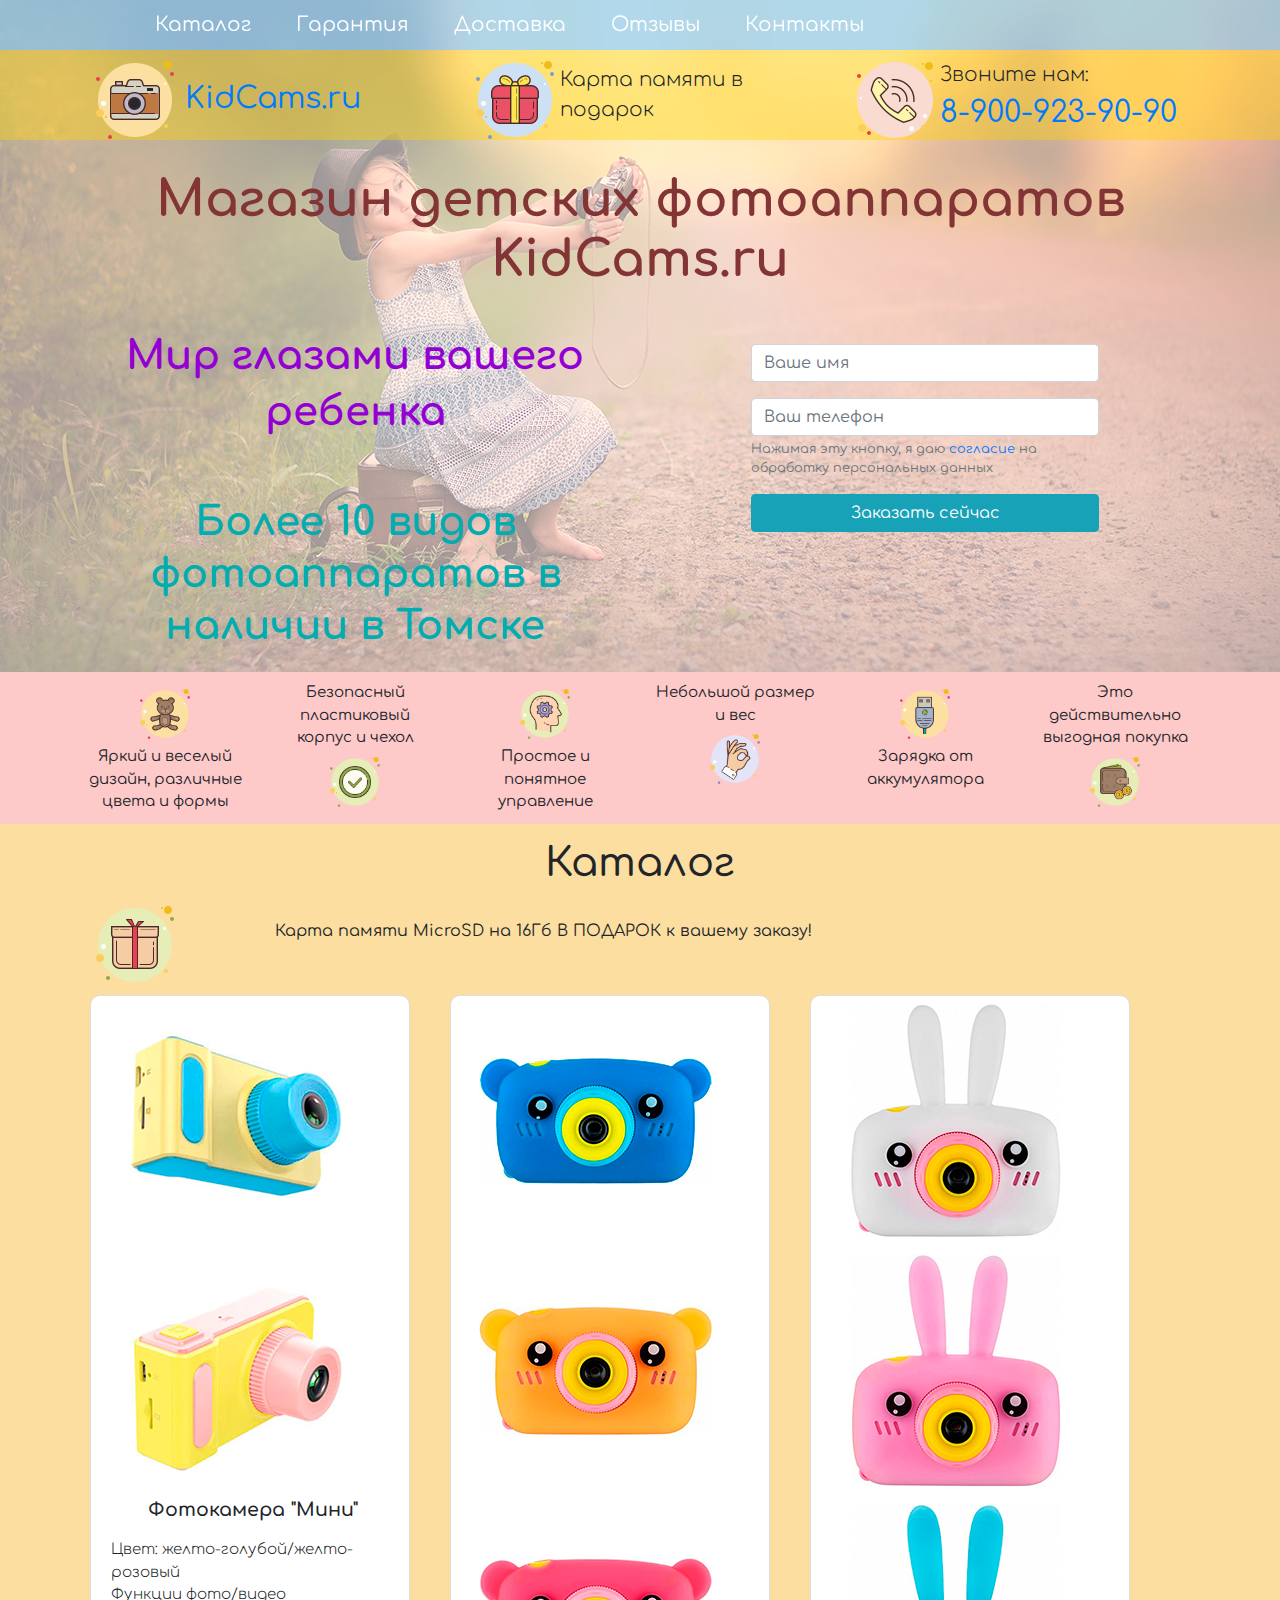
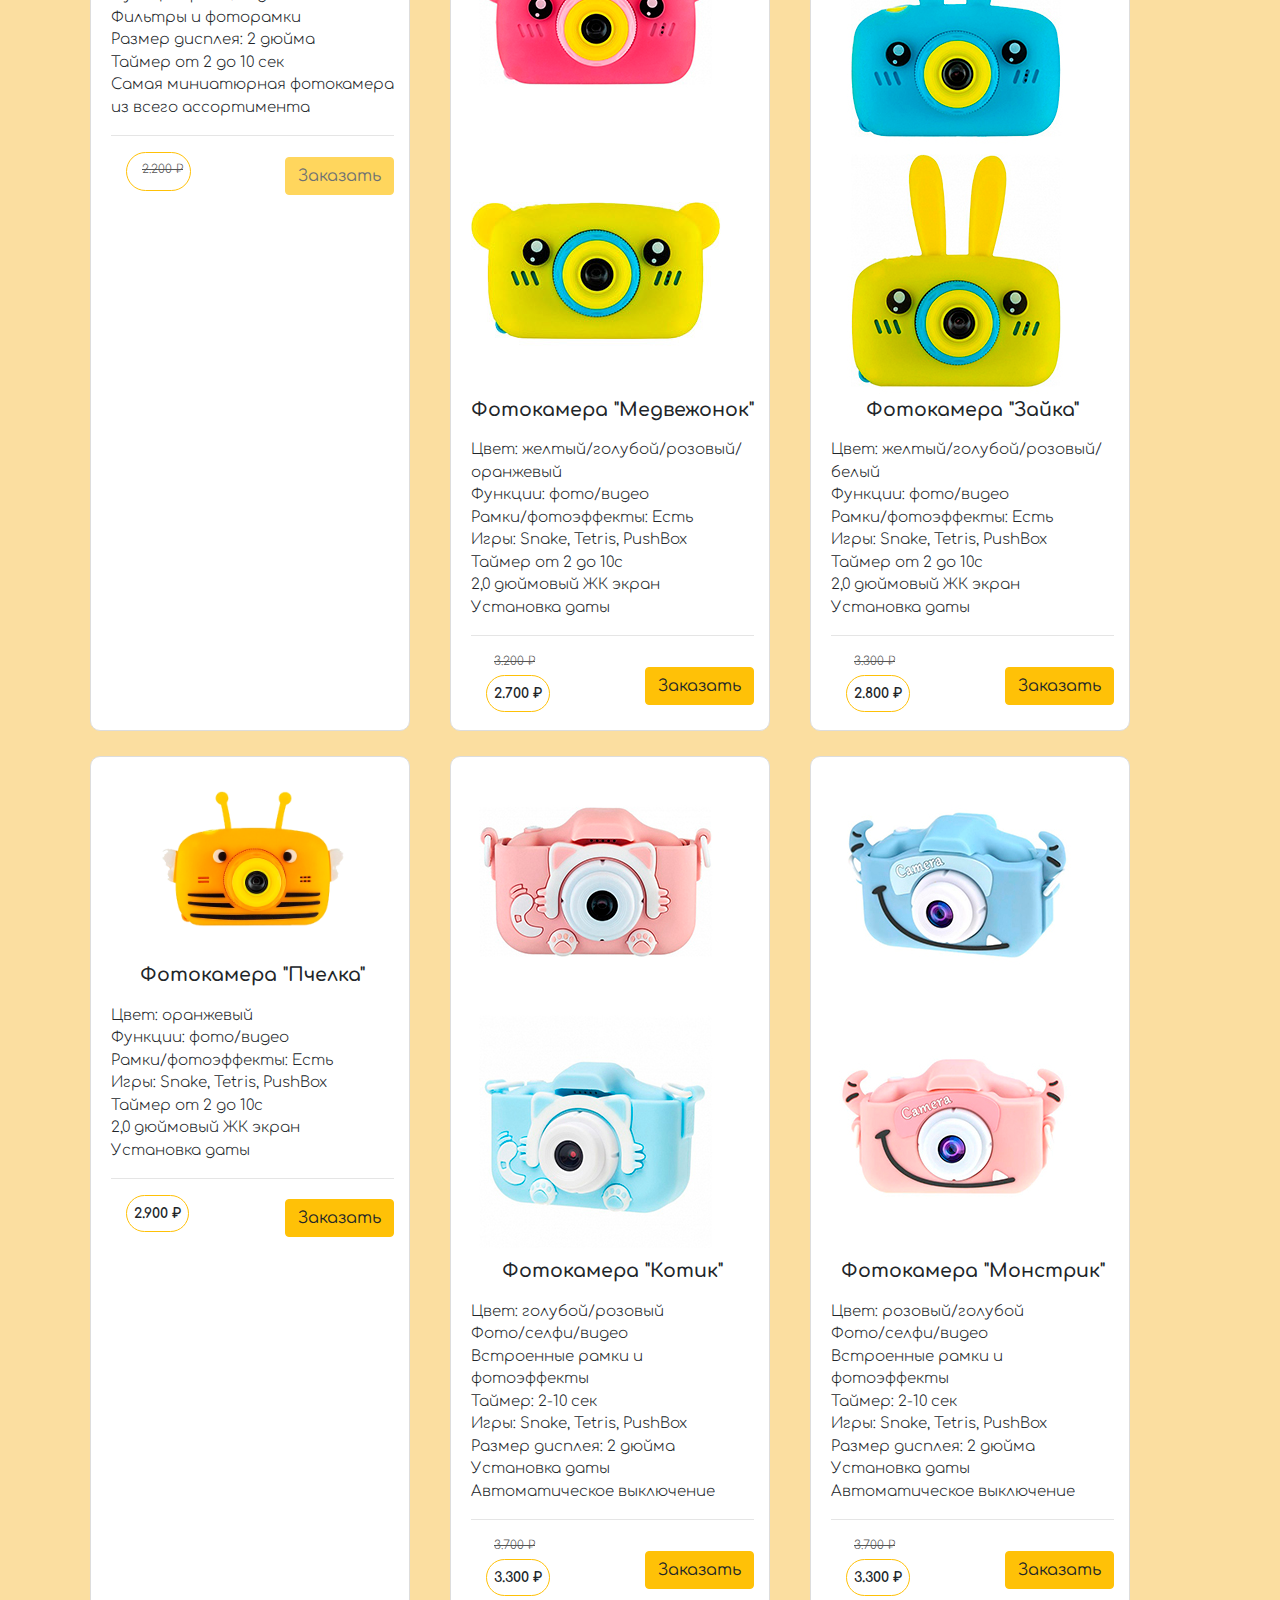
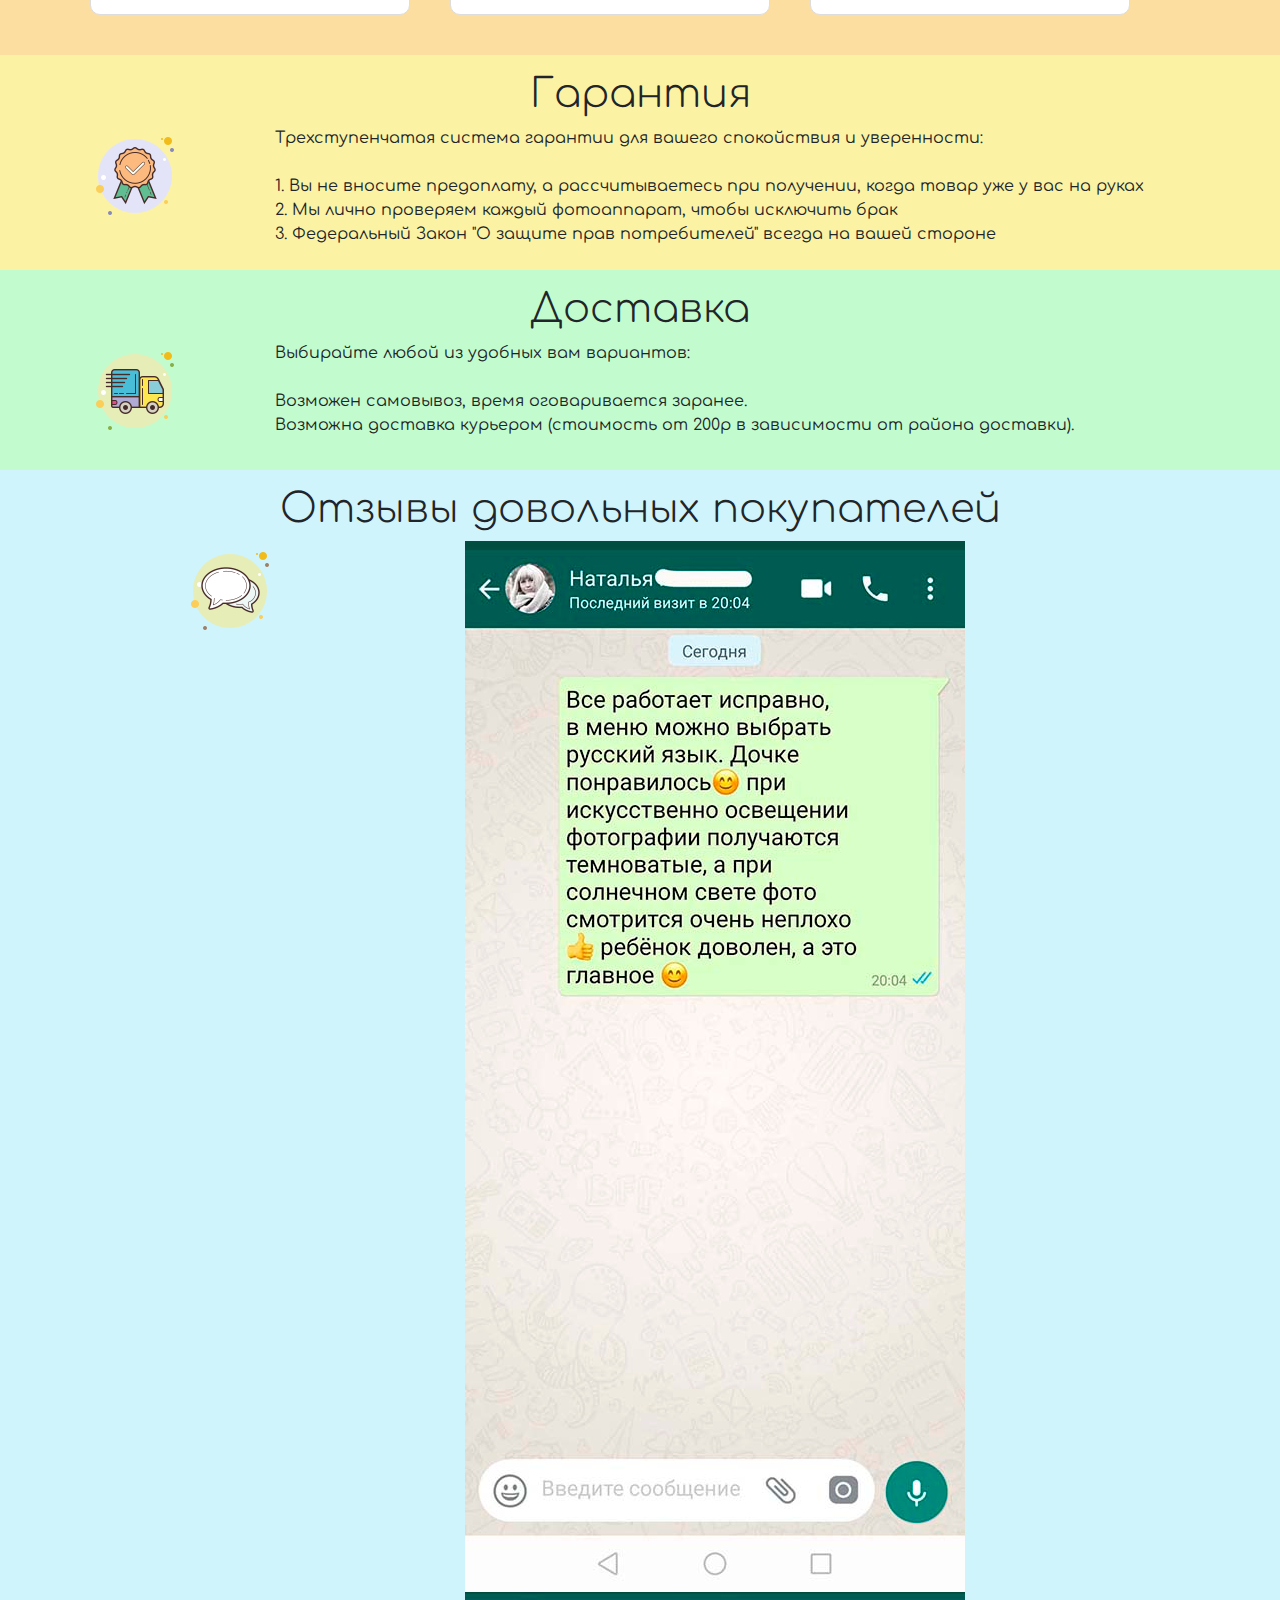
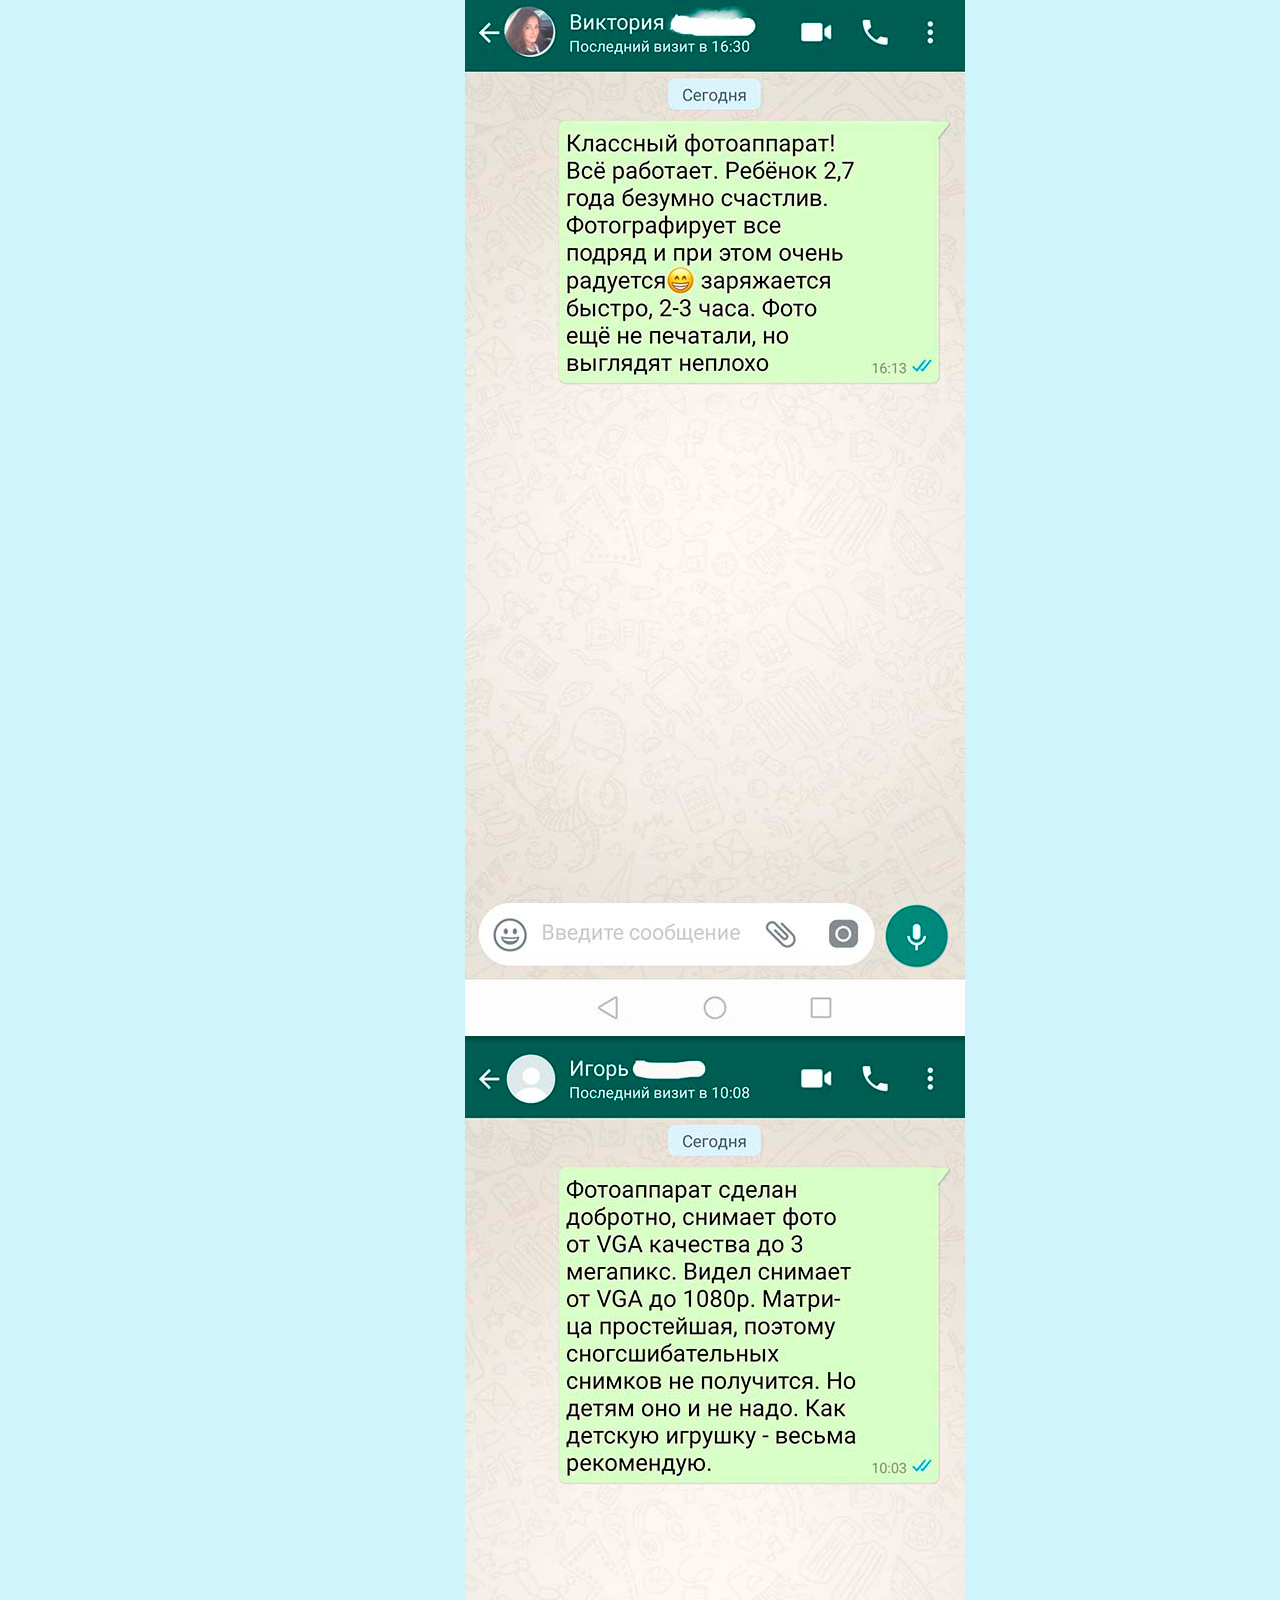
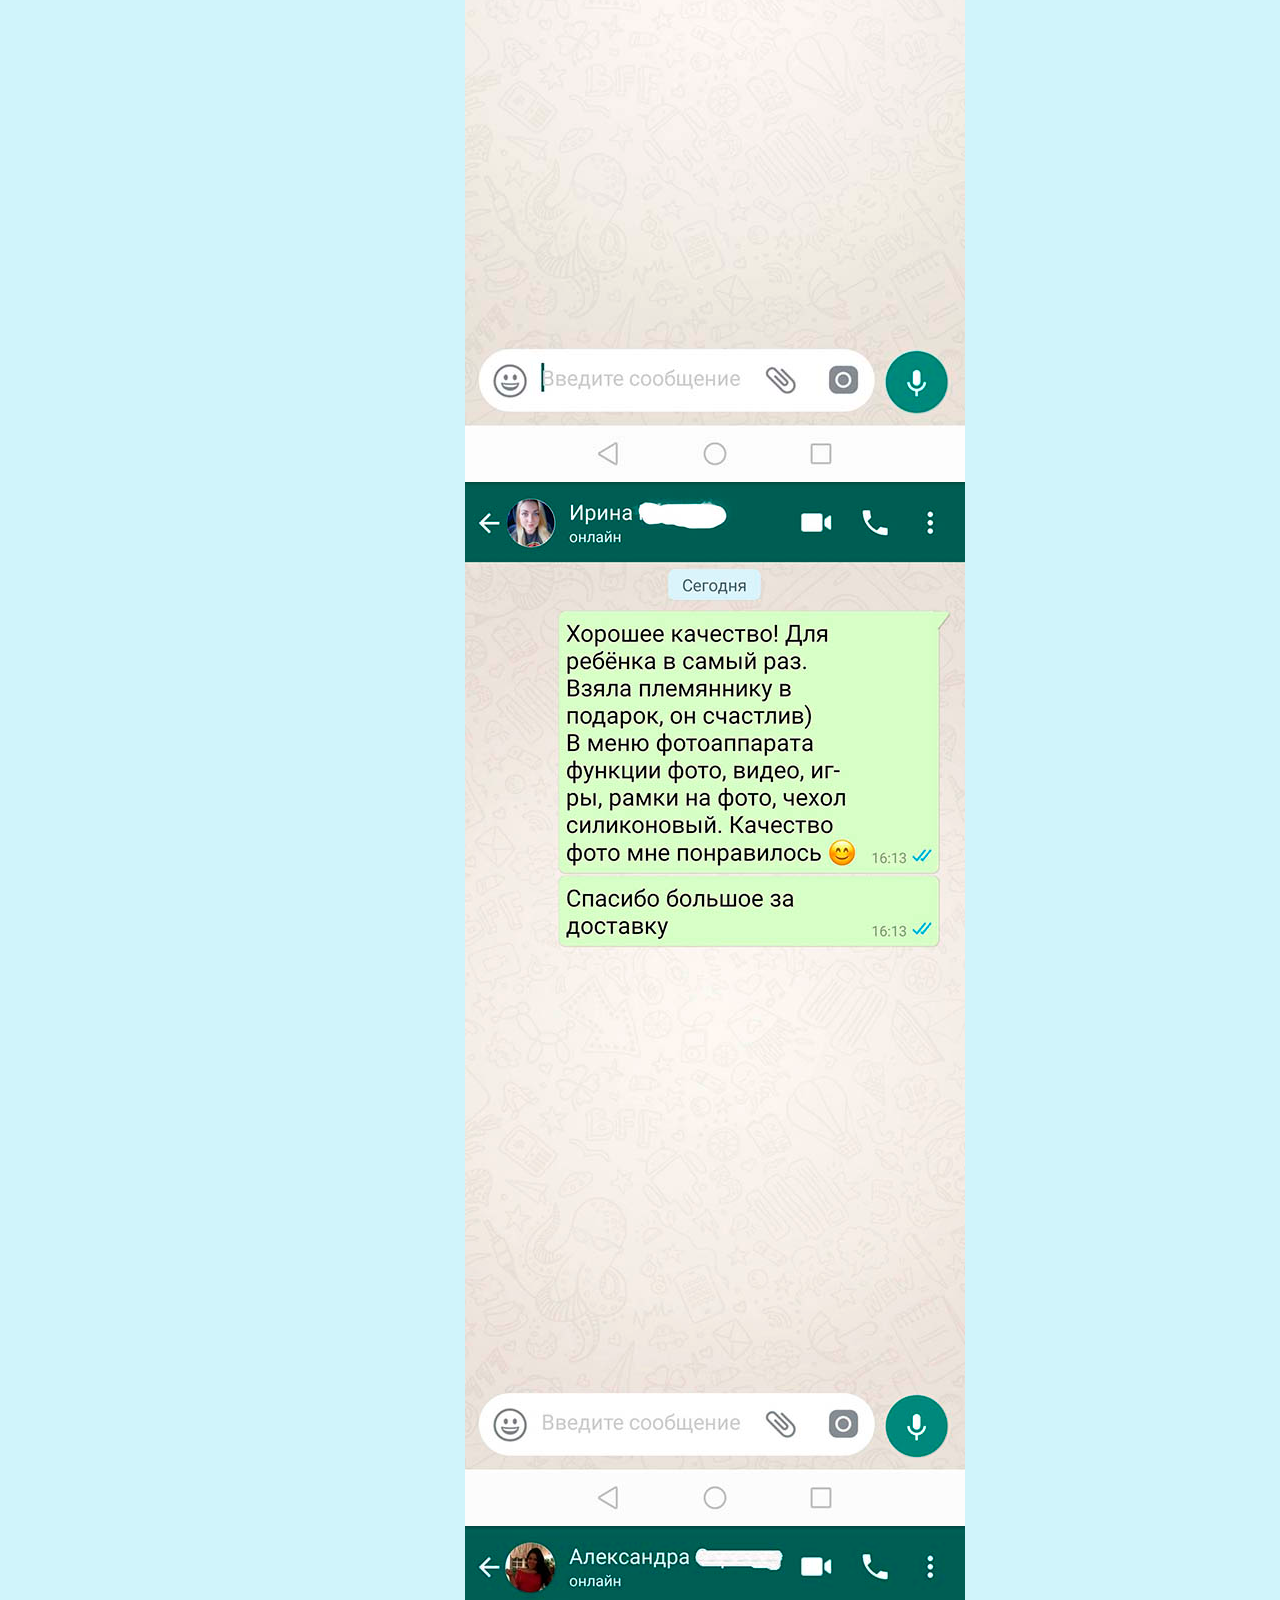
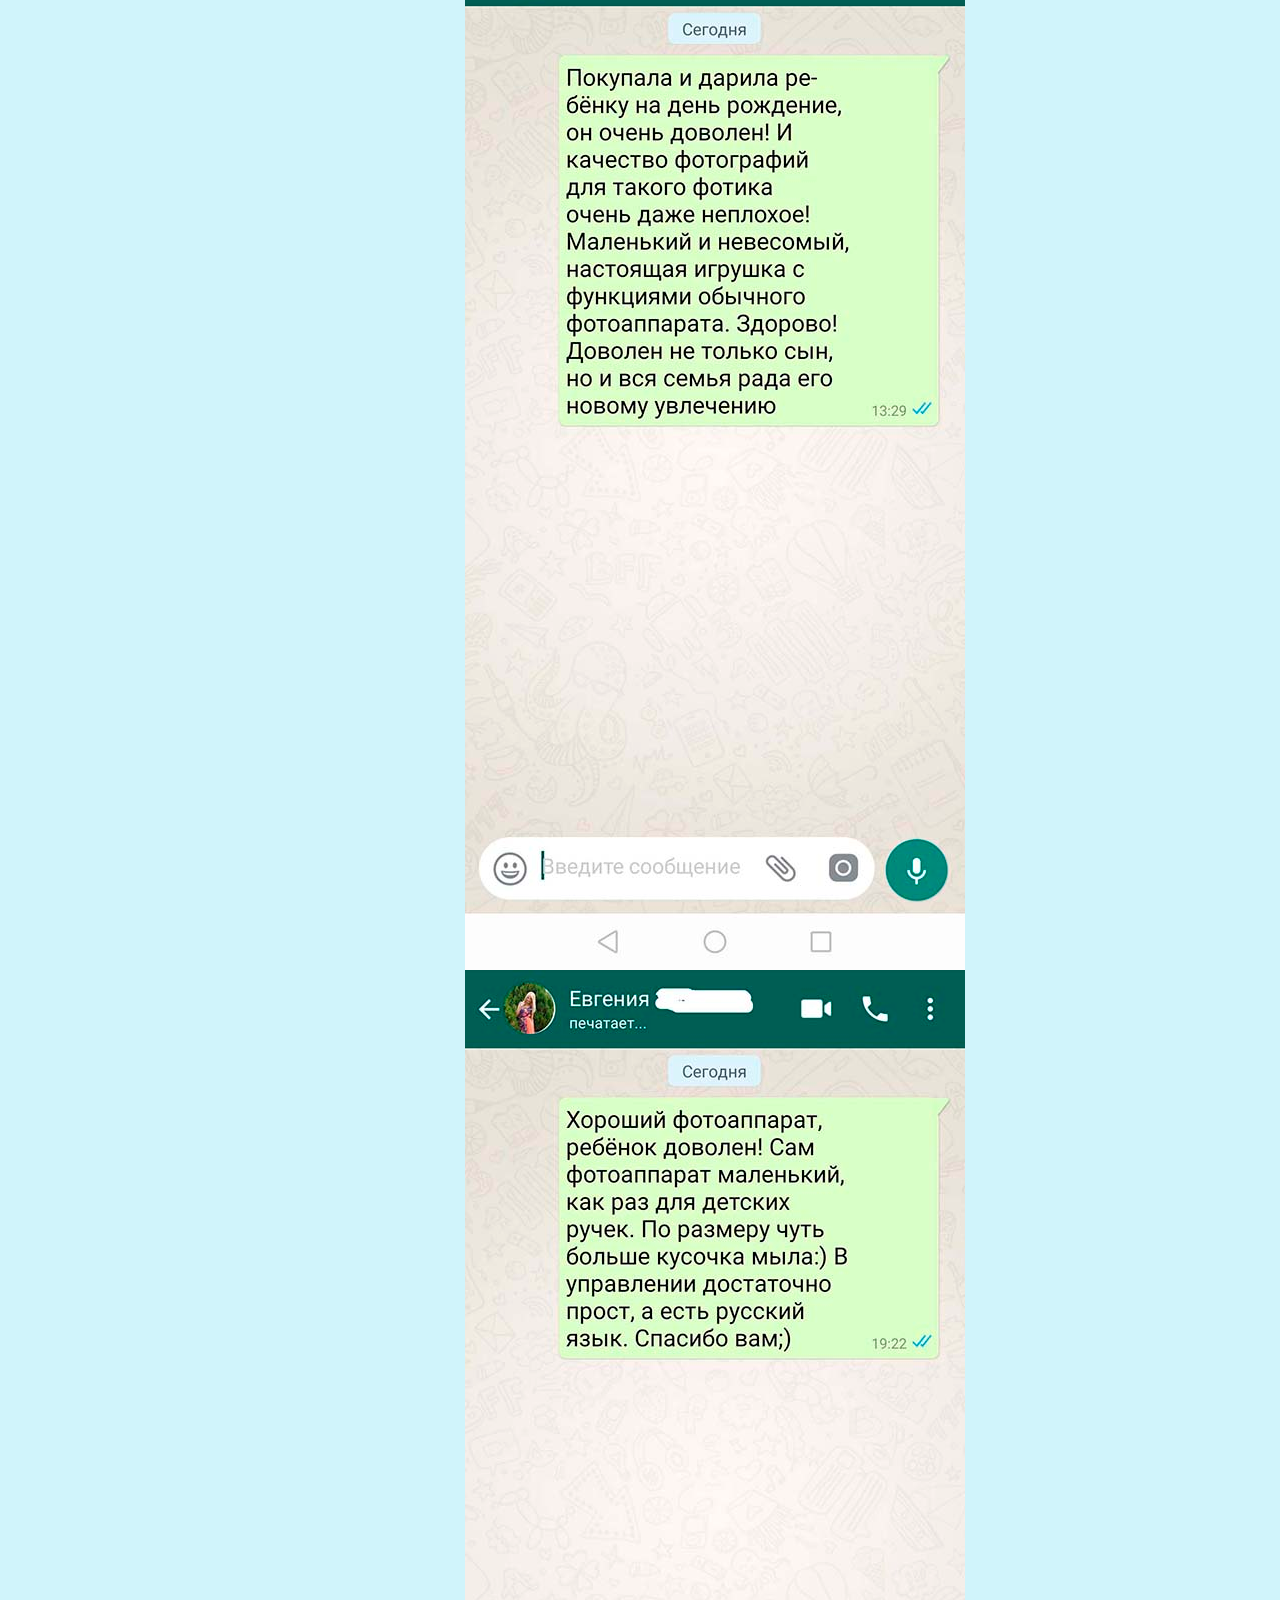
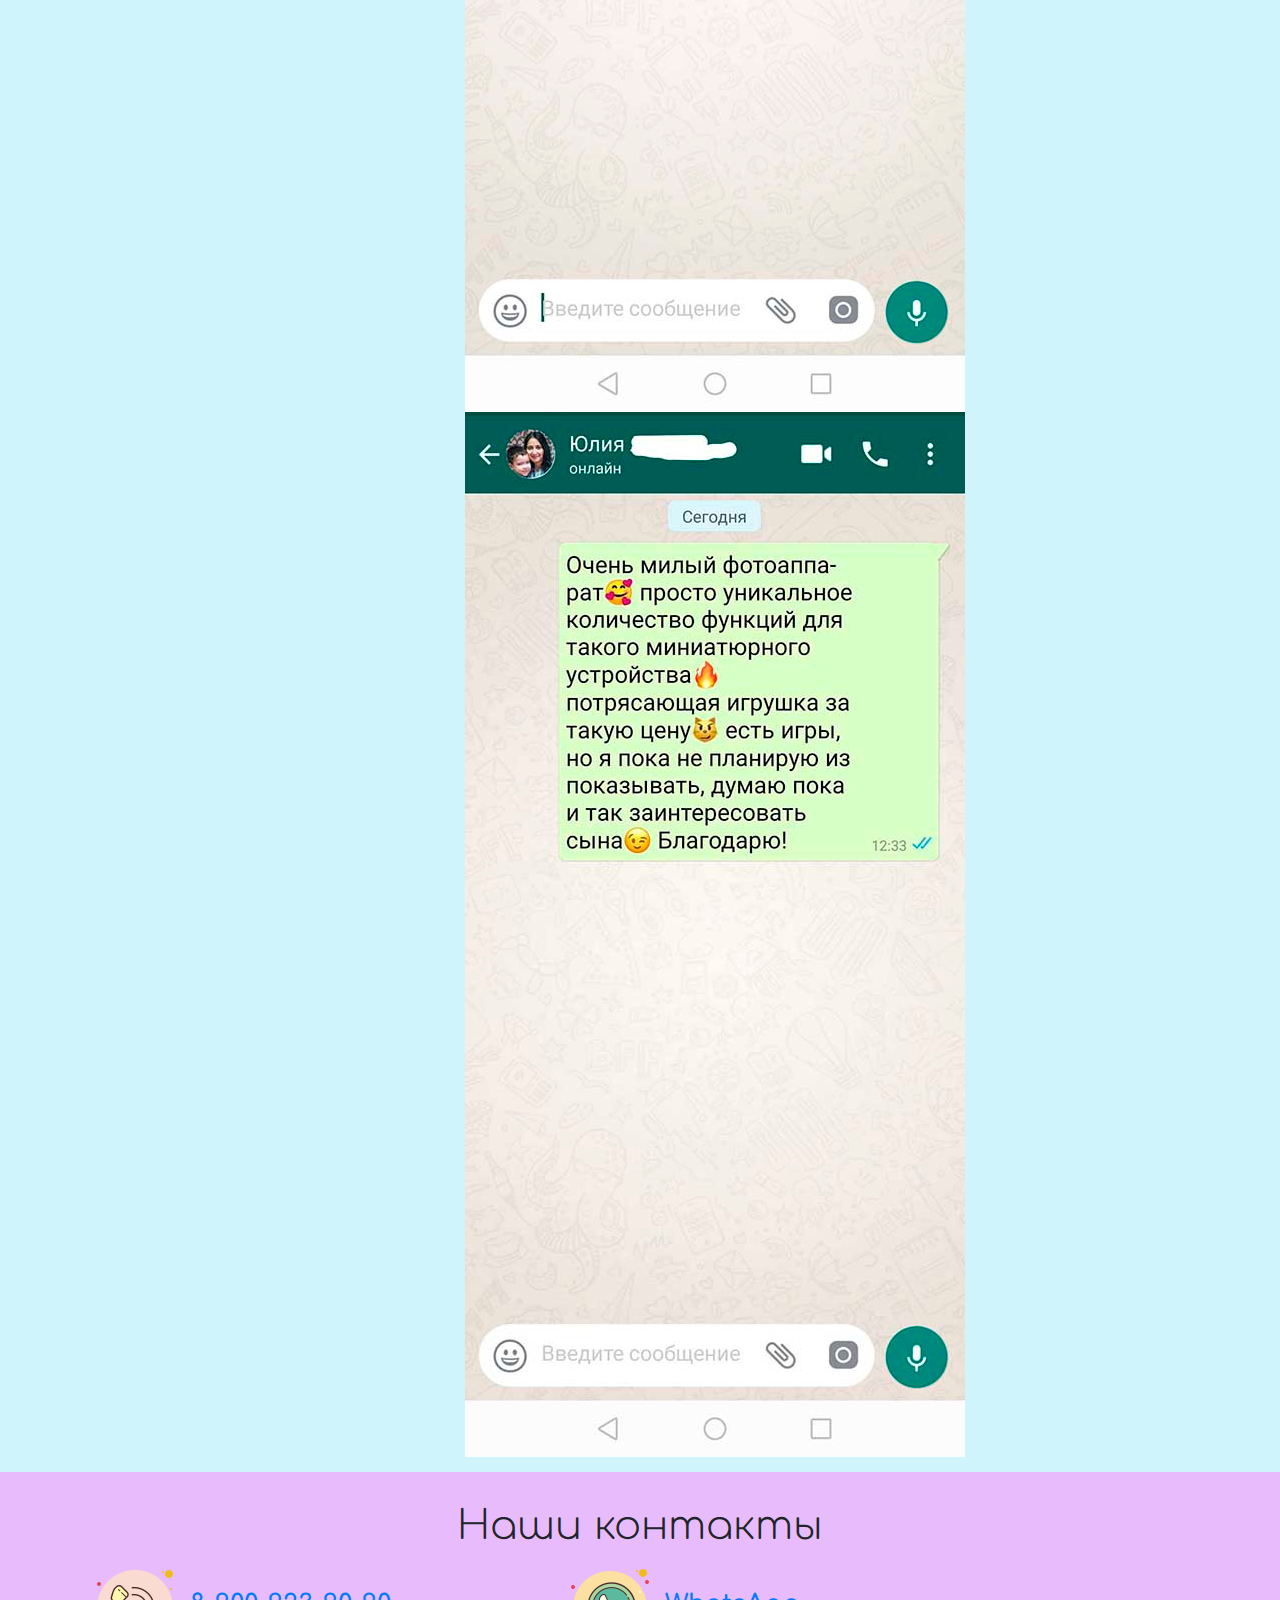
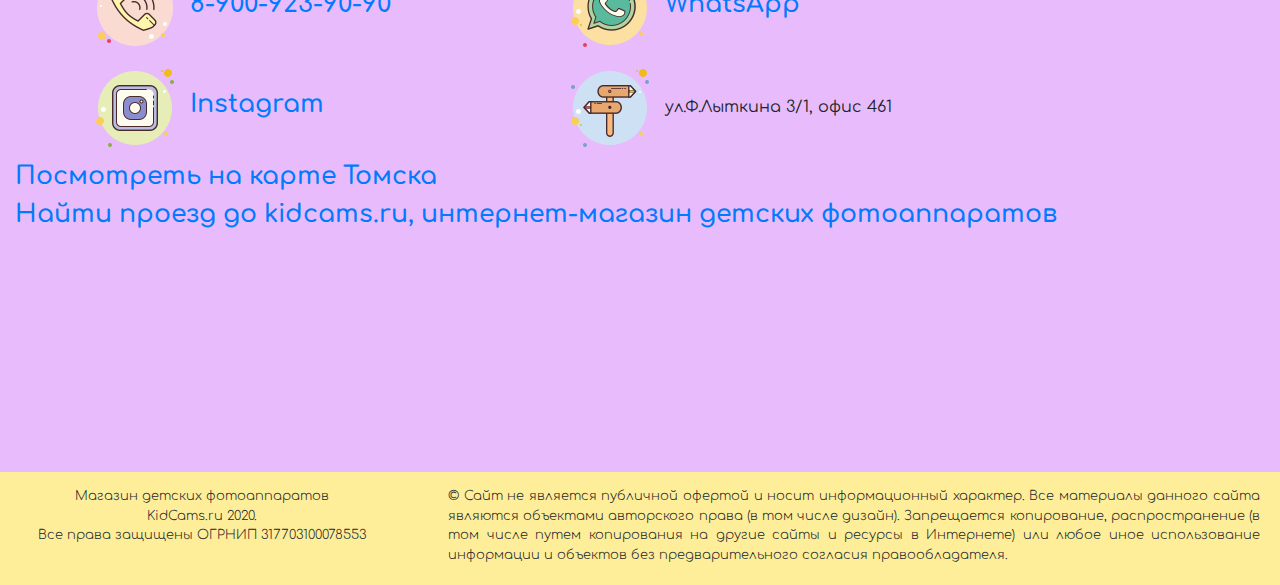
<file: index.html>
<!DOCTYPE html>
<html lang="ru">
<head>
    <meta charset="UTF-8">
    <meta name="viewport" content="width=device-width, initial-scale=1.0">
    <meta http-equiv="X-UA-Compatible" content="ie=edge">

    <link rel="stylesheet" href="css/bootstrap-reboot.min.css">
    <link rel="stylesheet" href="css/bootstrap-grid.min.css">
    <link rel="stylesheet" href="css/style.min.css">
    <link rel="stylesheet" href="css/slick.css">

    <link rel="stylesheet" href="https://stackpath.bootstrapcdn.com/bootstrap/4.4.1/css/bootstrap.min.css" integrity="sha384-Vkoo8x4CGsO3+Hhxv8T/Q5PaXtkKtu6ug5TOeNV6gBiFeWPGFN9MuhOf23Q9Ifjh" crossorigin="anonymous">
    <link href="https://fonts.googleapis.com/css?family=Comfortaa:300,400,600,700&display=swap&subset=cyrillic,cyrillic-ext" rel="stylesheet">


    <link rel="shortcut icon" href="img/icons/favicon.ico" type="image/x-icon">
    <meta name="description" content="Магазин детских цифровых фотоаппаратов">
    <meta name="keywords" content="детский фотоаппарат томск, детские фотоаппараты томск, детская фотокамера томск, детские фотокамеры томск, фотоаппарат для детей томск, игрушка фотоаппарат томск, игрушечный фотоаппарат томск, детский подарок томск">
    <title>Детские фотоаппараты KidCams.ru</title>
</head>
<body>
  <div class="header" id="header">
    <div class="container">
      <div class="row">
        <div class="col-4 col-xl-4">
          <a class="header_logo" href="#"><img class="header_logo" src="img/icons/cam.png" alt="logo">KidCams.ru </a>
        </div>

        <div class="col-1 col-xl-1">
          <img class="header_img" src="img/icons/gift.png" alt="gift">
        </div>

        <div class="col-2 col-xl-3 header_offer">
          Карта памяти в подарок    
        </div>

        <div class="col-1 col-xl-1">
          <img src="img/icons/tel.png" alt="phone">
        </div>

        <div class="col-4 col-xl-3">
          <div class="header_call">Звоните нам:</div>  
          <a href="tel:+79009239090" class="header_phone">8-900-923-90-90</a>
        </div>

      </div>
    </div>
  </div>

  <nav>
    <div class="container">
      <div class="row">
        <ul class="menu">
          <li class="menu_item"><a href="#catalog" class="menu_link">Каталог</a></li>
          <li class="menu_item"><a href="#warranty" class="menu_link">Гарантия</a></li>
          <li class="menu_item"><a href="#delivery" class="menu_link">Доставка</a></li>
          <li class="menu_item"><a href="#recomend" class="menu_link">Отзывы</a></li>
          <li class="menu_item"><a href="#contacts" class="menu_link">Контакты</a></li>
        </ul>
      </div>
    </div>

    <div class="hamburger">
      <span></span>
      <span></span>
      <span></span>
    </div>  
  </nav>        

  <section class="promo" id="up">
    <div class="container">
      <h1 class="promo_header">Магазин детских фотоаппаратов KidCams.ru</h1>
        <div class="row">

          <div class="col-xs-12 col-md-6">
            <div class="promo_1">
              Мир глазами вашего ребенка <br><br>
            </div>
            <div class="promo_2">
              Более 10 видов фотоаппаратов в наличии  в Томске
            </div>
          </div>       
            <form id="promo-form" class="col-12 col-md-4 offset-md-1 w-25 p-3" action="#">
              <div class="form-group">
                <input name="name" placeholder="Ваше имя" type="text" class="form-control">
              </div>
              <div class="form-group">
                <input name="phone" placeholder="Ваш телефон" type="tel" class="form-control">
                <small class="form-text text-muted">Нажимая эту кнопку, я даю <a href="soglasie.html" target="_blank">согласие</a> на обработку персональных данных</small>
              </div>
              <button class="btn btn-block btn-info button_submit" id="btn_promo">Заказать сейчас</button> 
            </form>
        </div>
    </div>  
</section>

<div class="plus">
  <div class="container">
    <div class="row">
      <div class="col-6 col-md-2">
        <img src="img/icons/bear.png" alt="bear"> 
        <br>
        Яркий и веселый дизайн, различные цвета и формы
      </div>

      <div class="col-6 col-md-2">
        Безопасный пластиковый корпус и чехол
        <br>
        <img src="img/icons/chekin.png" alt="chekin">
      </div>

      <div class="col-6 col-md-2">
        <img src="img/icons/brain.png" alt="brain"> 
        <br>
        Простое и понятное управление
      </div>

      <div class="col-6 col-md-2">
        Небольшой размер и вес
        <br>
        <img src="img/icons/ok.png" alt="ok">
      </div>

      <div class="col-6 col-md-2">
        <img src="img/icons/usb.png" alt="usb"> 
        <br>
        Зарядка от аккумулятора
      </div>

      <div class="col-6 col-md-2">
        Это действительно выгодная покупка <br>
        <img src="img/icons/money.png" alt="money">
      </div>

    </div>
  </div>
</div>

<section class="catalog" id="catalog">
  <div class="container">
    <h1 class="catalog_header">Каталог</h1>
    <div class="row">
      <div class="col-1"><img src="img/icons/gift_2.png" alt="gift" class="catalog__img"></div>
      <div class="col-10 offset-1"> 
        <br> Карта памяти MicroSD на 16Гб В ПОДАРОК к вашему заказу!
      </div>
            
      <div class="catalog__card">
        <div class="carousel_inner">
          <div><img src="img/catalog/mini_blue.jpg" alt="mini_blue"></div>
          <div><img src="img/catalog/mini_pink.jpg" alt="mini_pink"></div>
        </div>  
        <div class="catalog__card__subtitle">Фотокамера "Мини"</div>
        <ul class="catalog__card__descr">
          <li>Цвет: желто-голубой/желто-розовый</li>
          <li>Функции фото/видео</li>
          <li>Фильтры и фоторамки</li>
          <li>Размер дисплея: 2 дюйма</li>
          <li>Таймер от 2 до 10 сек</li>
          <li>Самая миниатюрная фотокамера из всего ассортимента</li>
        </ul>
        <hr>
        <div class="catalog__card__footer">
          <div class="catalog__card__prices">
            <div class="catalog__card__new">
              <div class="catalog__card__old">2.200 ₽</div>
            </div>
          </div>
          <button type="button" class="btn btn-warning btn_order" data-modal="order" disabled>Заказать</button>
        </div>
      </div>

      <div class="catalog__card">
        <div class="carousel_inner">
          <div><img src="img/catalog/bear_blue_mini.jpg" alt="bear_blue"></div>
          <div><img src="img/catalog/bear_orange_mini.jpg" alt="bear_orange"></div>
          <div><img src="img/catalog/bear_pink_mini.jpg" alt="bear_pink"></div>
          <div><img src="img/catalog/bear_yellow_mini.jpg" alt="bear_yellow"></div>
        </div>  
        <div class="catalog__card__subtitle">Фотокамера "Медвежонок"</div>
        <ul class="catalog__card__descr">
          <li>Цвет: желтый/голубой/розовый/оранжевый</li>
          <li>Функции: фото/видео</li>
          <li>Рамки/фотоэффекты: Есть</li>
          <li>Игры: Snake, Tetris, PushBox</li>
          <li>Таймер от 2 до 10с</li>
          <li>2,0 дюймовый ЖК экран</li>
          <li>Установка даты</li>
        </ul>
        <hr>
        <div class="catalog__card__footer">
          <div class="catalog__card__prices">
            <div class="catalog__card__old">3.200 ₽</div>
            <div class="catalog__card__new">2.700 ₽</div>
          </div>
          <button type="button" class="btn btn-warning btn_order" data-modal="order">Заказать</button>
        </div>
      </div>

      <div class="catalog__card">
        <div class="carousel_inner">
          <div><img src="img/catalog/rabbit_white_mini.jpg" alt="rabbit_white"></div>
          <div><img src="img/catalog/rabbit_pink_mini.jpg" alt="rabbit_pink"></div>
          <div><img src="img/catalog/rabbit_blue_mini.jpg" alt="rabbit_blue"></div>
          <div><img src="img/catalog/rabbit_yellow_mini.jpg" alt="rabbit_yellow"></div>
        </div>  
        <div class="catalog__card__subtitle">Фотокамера "Зайка"</div>
        <ul class="catalog__card__descr">
          <li>Цвет: желтый/голубой/розовый/белый</li>
          <li>Функции: фото/видео</li>
          <li>Рамки/фотоэффекты: Есть</li>
          <li>Игры: Snake, Tetris, PushBox</li>
          <li>Таймер от 2 до 10с</li>
          <li>2,0 дюймовый ЖК экран</li>
          <li>Установка даты</li>
        </ul>
        <hr>
        <div class="catalog__card__footer">
          <div class="catalog__card__prices">
            <div class="catalog__card__old">3.300 ₽</div>
            <div class="catalog__card__new">2.800 ₽</div>
          </div>
          <button type="button" class="btn btn-warning btn_order" data-modal="order">Заказать</button>
        </div>
      </div>

      <div class="catalog__card">
        <img src="img/catalog/31.png" alt="bee" class="catalog__card__img"> 
        <div class="catalog__card__subtitle">Фотокамера "Пчелка"</div>
        <ul class="catalog__card__descr">
          <li>Цвет: оранжевый</li>
          <li>Функции: фото/видео</li>
          <li>Рамки/фотоэффекты: Есть</li>
          <li>Игры: Snake, Tetris, PushBox</li>
          <li>Таймер от 2 до 10с</li>
          <li>2,0 дюймовый ЖК экран</li>
          <li>Установка даты</li>
        </ul>
        <hr>
        <div class="catalog__card__footer">
          <div class="catalog__card__prices">
            <div class="catalog__card__new">2.900 ₽</div>
          </div>
          <button type="button" class="btn btn-warning btn_order" data-modal="order">Заказать</button>
        </div>
      </div>

      <div class="catalog__card">
        <div class="carousel_inner">
          <div><img src="img/catalog/cat_pink_mini.jpg" alt="cat_pink"></div>
          <div><img src="img/catalog/cat_blue_mini.jpg" alt="cat_blue"></div>
        </div>
        <div class="catalog__card__subtitle">Фотокамера "Котик"</div>
        <ul class="catalog__card__descr">
          <li>Цвет: голубой/розовый</li>
          <li>Фото/селфи/видео</li>
          <li>Встроенные рамки и фотоэффекты</li>
          <li>Таймер: 2-10 сек</li>
          <li>Игры: Snake, Tetris, PushBox</li>
          <li>Размер дисплея: 2 дюйма</li>
          <li>Установка даты</li>
          <li>Автоматическое выключение</li>
        </ul>
        <hr>
        <div class="catalog__card__footer">
          <div class="catalog__card__prices">
            <div class="catalog__card__old">3.700 ₽</div>
            <div class="catalog__card__new">3.300 ₽</div>
          </div>
          <button type="button" class="btn btn-warning btn_order" data-modal="order">Заказать</button>
        </div>
      </div>

      <div class="catalog__card">
        <div class="carousel_inner">
          <div><img src="img/catalog/monstr_blue_mini.jpg" alt="monstr_blue"></div>
          <div><img src="img/catalog/monstr_pink_mini.jpg" alt="monstr_pink"></div>
        </div>
        <div class="catalog__card__subtitle">Фотокамера "Монстрик"</div>
        <ul class="catalog__card__descr">
          <li>Цвет: розовый/голубой</li>
          <li>Фото/селфи/видео</li>
          <li>Встроенные рамки и фотоэффекты</li>
          <li>Таймер: 2-10 сек</li>
          <li>Игры: Snake, Tetris, PushBox</li>
          <li>Размер дисплея: 2 дюйма</li>
          <li>Установка даты</li>
          <li>Автоматическое выключение</li>
        </ul>
        <hr>
        <div class="catalog__card__footer">
          <div class="catalog__card__prices">
            <div class="catalog__card__old">3.700 ₽</div>
            <div class="catalog__card__new">3.300 ₽</div>
          </div>
          <button type="button" class="btn btn-warning btn_order" data-modal="order">Заказать</button>
        </div>
      </div>

    </div>
  </div>
</section>

<div class="overlay">
  <form class="modal modal-dialog" id="order-form" action="#">
    <div class="modal-content modal_order">
      <div class="modal-header">
        <h3 class="modal-title" id="FormLabel"> Ваш заказ:</h3>
        <div class="modal__close"><img src="img/icons/close.png" alt="close"></div>
      </div>
      <div class="modal-body">
        <div class="modal-body__descr">Детская фотокамера</div>
        <div class="modal-body__bonus">+ карта памяти MicroSD на 16Гб </div> <br>
        <div class="form-group">
          <input name="name"  placeholder="Ваше имя" type="text" class="form-control">
        </div>
        <div class="form-group">
          <input name="phone"  placeholder="Ваш телефон" class="form-control">
          <small class="form-text text-muted">Нажимая эту кнопку, я даю <a href="soglasie.html" target="_blank">согласие</a> на обработку персональных данных</small>
        </div>
      </div>
      <div class="modal-footer">
        <button type="button" class="btn btn-secondary modal__close">Нет, выберу другую</button> <br>
        <button class="btn btn-warning  button_submit" id="btn">Заказать сейчас</button> 
      </div>
    </div>
  </form>   

  <div class="modal modal-dialog modal_mini" id="thanks">
    <div class="modal-content">
      <div class="modal-header">
        <h4 class="modal-title">Спасибо за ваш заказ!</h4>
        <div class="modal__close"><img src="img/icons/close.png" alt="close"></div>
      </div>
      <div class="modal-body">
        <p>Мы свяжемся с вами в ближайшее время для уточнения деталей</p>
      </div>
      <div class="modal-footer">
        <button class="btn btn-warning modal__close">Вернуться на сайт</button>
      </div>
    </div>
  </div>

</div>

<section class="warranty" id="warranty">
  <div class="container">
    <h1 class="warranty_header">Гарантия</h1>
    <div class="row">
      <div class="col-1">
        <img src="img/icons/warranty.png" alt="warranty">
      </div>
      <div class="col-10 offset-1">
        Трехступенчатая система гарантии для вашего спокойствия и уверенности: <br><br>
        1. Вы не вносите предоплату, а рассчитываетесь при получении, когда товар уже у вас на руках <br> 
        2. Мы лично проверяем каждый фотоаппарат, чтобы исключить брак <br> 
        3. Федеральный Закон "О защите прав потребителей" всегда на вашей стороне <br><br>
      </div>
    </div>
  </div>
</section>

<section class="delivery" id="delivery">
  <div class="container">
    <h1 class="delivery_header">Доставка</h1>
    <div class="row">
      <div class="col-1">
        <img src="img/icons/delivery.png" alt="delivery">
      </div>
      <div class="col-10 offset-1">
        Выбирайте любой из удобных вам вариантов: <br> <br>
        Возможен самовывоз, время оговаривается заранее. <br> 
        Возможна доставка курьером (стоимость от 200р в зависимости от района доставки). <br><br>
      </div>
    </div>
  </div>
  </section>

<section class="recomend" id="recomend">
  <div class="container">

    <h1 class="recomend_header">Отзывы довольных покупателей</h1>
    <div class="row">
      <div class="col-2 offset-1">
        <img src="img/icons/dialog.png" alt="dialog">
      </div>

      <div class="col-xs-6 col-md-4 col-sm-6 offset-md-1">
        <div class="carousel_inner">
          <div><img src="img/sms/1.jpg" alt="sms1"></div>
          <div><img src="img/sms/2.jpg" alt="sms2"></div>
          <div><img src="img/sms/3.jpg"  alt="sms3"></div>
          <div><img src="img/sms/4.jpg"  alt="sms4"></div>
          <div><img src="img/sms/5.jpg"  alt="sms5"></div>
          <div><img src="img/sms/6.jpg"  alt="sms6"></div>
          <div><img src="img/sms/7.jpg"  alt="sms7"></div>
        </div>
      </div>

    </div>
  </div>
</section>

<section class="contacts" id="contacts">
  <div class="container">
    <h1 class="contacts_header">Наши контакты</h1>
    <div class="row">
      <div class="col-10 col-md-5">
        <img src="img/icons/tel.png" alt="phone"> 
        <a href="tel:+79009239090">8-900-923-90-90</a>
      </div>
      <div class="col-10 col-md-5">
        <img src="img/icons/whatsapp.png" alt="phone"> 
        <a href="https://wa.me/79009239090">WhatsApp</a>
      </div>
      <div class="col-10 col-md-5">
        <img src="img/icons/insta.png" alt="instagram"> 
        <a href="https://instagram.com/kidcams.ru?igshid=h0wn4zu8e3kh">Instagram</a> 
      </div>
      <div class="col-10 col-md-5 col-lg-5">
        <img src="img/icons/adres.png" alt="adres"> 
         ул.Ф.Лыткина 3/1, офис 461
      </div>
    </div>
    
  </div>
  <div class="contacts_map">
    <a class="dg-widget-link" href="http://2gis.ru/tomsk/firm/70000001042777903/center/84.971156,56.454058/zoom/16?utm_medium=widget-source&utm_campaign=firmsonmap&utm_source=bigMap">Посмотреть на карте Томска</a><div class="dg-widget-link"><a href="http://2gis.ru/tomsk/center/84.971156,56.454058/zoom/16/routeTab/rsType/bus/to/84.971156,56.454058╎kidcams.ru, интернет-магазин детских фотоаппаратов?utm_medium=widget-source&utm_campaign=firmsonmap&utm_source=route">Найти проезд до kidcams.ru, интернет-магазин детских фотоаппаратов</a></div><script charset="utf-8" src="https://widgets.2gis.com/js/DGWidgetLoader.js"></script><script charset="utf-8">new DGWidgetLoader({"width":'100%',"height":600,"borderColor":"#a3a3a3","pos":{"lat":56.454058,"lon":84.971156,"zoom":16},"opt":{"city":"tomsk"},"org":[{"id":"70000001042777903"}]});</script> <noscript style="color:#c00;font-size:16px;font-weight:bold;"></noscript>
  </div>
</section> 

<footer>
  <div class="footer_wrapper">
    <div class="footer_block_1">
      Магазин детских фотоаппаратов KidCams.ru&nbsp;2020. <br> 
          Все права защищены ОГРНИП&nbsp;317703100078553
    </div>
    <div class="footer_block_2">
      © Сайт не является публичной офертой и носит информационный характер. 
      Все материалы данного сайта являются объектами авторского права (в том числе дизайн). 
      Запрещается копирование, распространение (в том числе путем копирования на другие сайты 
      и ресурсы в Интернете) или любое иное использование информации и объектов без предварительного 
      согласия правообладателя.
    </div>
  </div>
</footer>

<a href="#up" class="pageup">
  <img src="img/icons/up.png" alt="up">
</a>

<script src="https://code.jquery.com/jquery-3.5.0.js" integrity="sha256-r/AaFHrszJtwpe+tHyNi/XCfMxYpbsRg2Uqn0x3s2zc=" crossorigin="anonymous"></script> 
<script src="js/slick.min.js"></script> 
<script src="js/jquery.validate.min.js"></script>
<script src="js/jquery.maskedinput.min.js"></script>
<script src="js/script.js"></script>
</body>
</html>
</file>
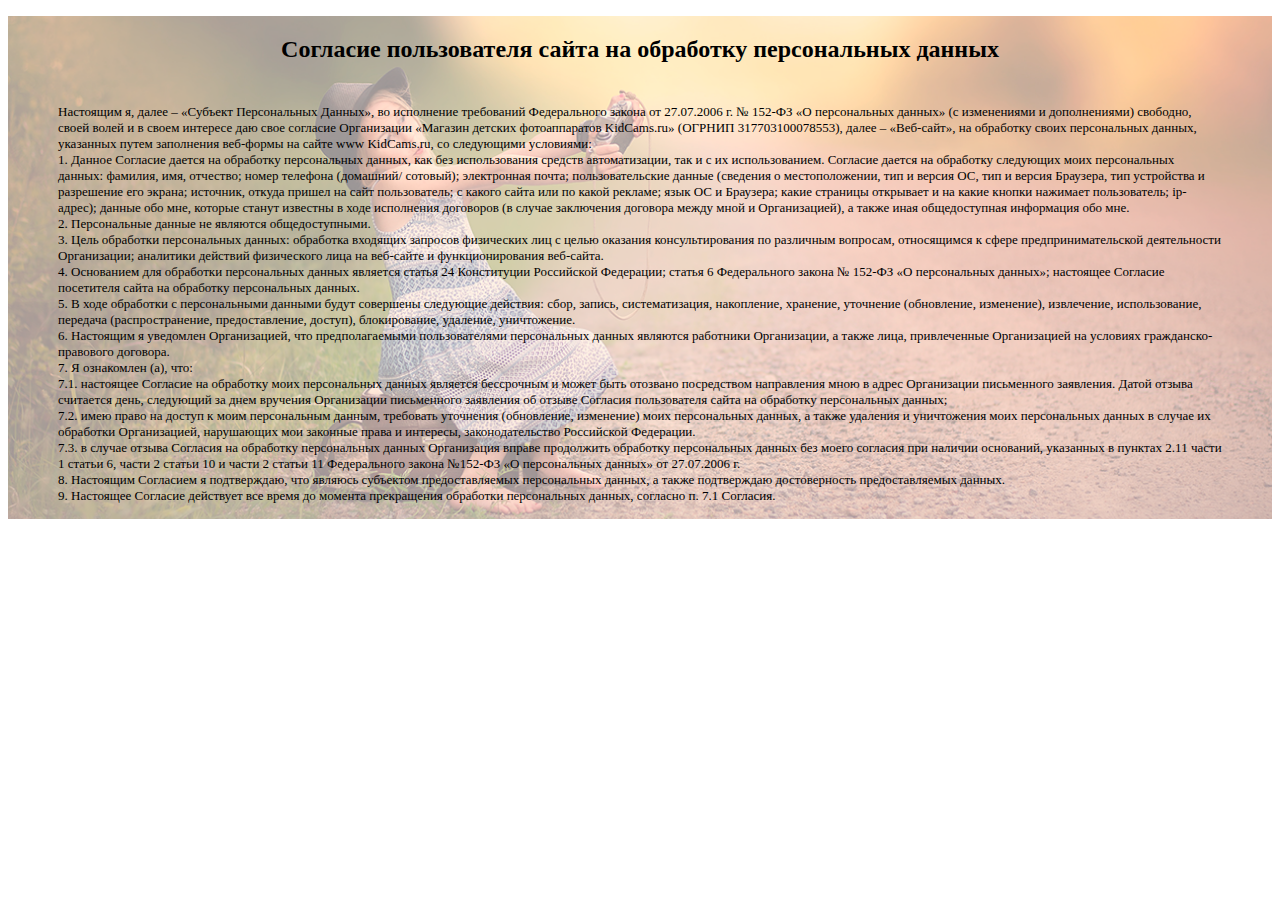
<file: soglasie.html>
<!DOCTYPE html>
<html lang="ru">
<head>
    <meta charset="UTF-8">
    <meta name="viewport" content="width=device-width, initial-scale=1.0">
    <link rel="stylesheet" href="css/style.min.css">
    <title>Согласие пользователя</title>
</head>
<body>
    <div class="soglasie">
        <h1>Согласие пользователя сайта на обработку персональных данных</h1>
        <p class="soglasie_text"> 
            Настоящим я, далее – «Субъект Персональных Данных», во исполнение требований Федерального закона от 27.07.2006 г. № 152-ФЗ «О персональных данных» (с изменениями и дополнениями) свободно, своей волей и в своем интересе даю свое согласие Организации «Магазин детских фотоаппаратов KidCams.ru» (ОГРНИП 317703100078553), далее – «Веб-сайт», на обработку своих персональных данных, указанных путем заполнения веб-формы на сайте www KidCams.ru, со следующими условиями: <br>
            1. Данное Согласие дается на обработку персональных данных, как без использования средств автоматизации, так и с их использованием. Согласие дается на обработку следующих моих персональных данных: фамилия, имя, отчество; номер телефона (домашний/ сотовый); электронная почта; пользовательские данные (сведения о местоположении, тип и версия ОС, тип и версия Браузера, тип устройства и разрешение его экрана; источник, откуда пришел на сайт пользователь; с какого сайта или по какой рекламе; язык ОС и Браузера; какие страницы открывает и на какие кнопки нажимает пользователь; ip-адрес); данные обо мне, которые станут известны в ходе исполнения договоров (в случае заключения договора между мной и Организацией), а также иная общедоступная информация обо мне. <br>
            2. Персональные данные не являются общедоступными. <br>
            3. Цель обработки персональных данных: обработка входящих запросов физических лиц с целью оказания консультирования по различным вопросам, относящимся к сфере предпринимательской деятельности Организации; аналитики действий физического лица на веб-сайте и функционирования веб-сайта. <br>
            4. Основанием для обработки персональных данных является статья 24 Конституции Российской Федерации; статья 6 Федерального закона № 152-ФЗ «О персональных данных»; настоящее Согласие посетителя сайта на обработку персональных данных. <br>
            5. В ходе обработки с персональными данными будут совершены следующие действия: сбор, запись, систематизация, накопление, хранение, уточнение (обновление, изменение), извлечение, использование, передача (распространение, предоставление, доступ), блокирование, удаление, уничтожение. <br>
            6. Настоящим я уведомлен Организацией, что предполагаемыми пользователями персональных данных являются работники Организации, а также лица, привлеченные Организацией на условиях гражданско-правового договора. <br>
            7. Я ознакомлен (а), что: <br>
            7.1. настоящее Согласие на обработку моих персональных данных является бессрочным и может быть отозвано посредством направления мною в адрес Организации письменного заявления. Датой отзыва считается день, следующий за днем вручения Организации письменного заявления об отзыве Согласия пользователя сайта на обработку персональных данных; <br>
            7.2. имею право на доступ к моим персональным данным, требовать уточнения (обновление, изменение) моих персональных данных, а также удаления и уничтожения моих персональных данных в случае их обработки Организацией, нарушающих мои законные права и интересы, законодательство Российской Федерации. <br>
            7.3. в случае отзыва Согласия на обработку персональных данных Организация вправе продолжить обработку персональных данных без моего согласия при наличии оснований, указанных в пунктах 2.11 части 1 статьи 6, части 2 статьи 10 и части 2 статьи 11 Федерального закона №152-ФЗ «О персональных данных» от 27.07.2006 г. <br>
            8. Настоящим Согласием я подтверждаю, что являюсь субъектом предоставляемых персональных данных, а также подтверждаю достоверность предоставляемых данных. <br>
            9. Настоящее Согласие действует все время до момента прекращения обработки персональных данных, согласно п. 7.1 Согласия.
        </p>
    </div>
</body>
</html>
</file>
<file: css/style.min.css>
*{font-family:'Comfortaa', cursive}.header{position:absolute;width:100%;height:90px;background-color:rgba(255,213,0,0.4);margin-top:50px;z-index:2;display:-webkit-box;display:-ms-flexbox;display:flex;wrap:no-wrap}.header a{font-size:30px;font-weight:400}.header_text{font-weight:600;padding-top:20px}.header_call{font-size:20px;font-weight:300;padding-right:70px;padding-top:10px}.header_offer{font-size:20px;font-weight:300;padding-right:70px;padding-top:15px}nav{height:50px;background-color:rgba(125,199,248,0.6);position:fixed;width:100%;z-index:100}.hamburger{display:none}.menu{display:-webkit-box;display:-ms-flexbox;display:flex;-ms-flex-pack:distribute;justify-content:space-around}.menu_link{color:#fff}.menu_item{margin-left:45px;font-weight:400;font-size:20px;list-style:none;margin-top:10px}.promo{min-height:650px;background:url(../img/main3.png) center center/cover repeat}.promo_header{text-align:center;font-size:50px;font-weight:700;color:#833434;padding:170px 0 30px 0}.promo_1{font-size:40px;font-weight:700;color:darkviolet;text-align:center;line-height:1.4}.promo_2{font-size:40px;font-weight:700;text-align:center;color:#02acaf;line-height:1.3;padding-bottom:20px}.promo_2 #promo-form{display:block}.plus{min-height:100px;padding:10px;background-color:rgba(252,165,165,0.6);display:-webkit-box;display:-ms-flexbox;display:flex;-webkit-box-pack:justify;-ms-flex-pack:justify;justify-content:space-between}.plus .col-md-2{font-size:15px;text-align:center;font-weight:400}.plus .col-md-2 img{width:40%}.catalog{min-height:800px;background-color:rgba(248,200,96,0.6);padding:15px}.catalog_header{text-align:center}.catalog .col-9{font-weight:600}.catalog__card{width:320px;min-height:270px;background-color:#fff;border:1px solid #dddddd;border-radius:10px;padding:0 15px 10px 20px;margin:0 20px 25px 20px;-ms-flex-wrap:wrap;flex-wrap:wrap}.catalog__card .carousel_inner{position:relative}.catalog__card .slick-next,.catalog__card .slick-prev{background-color:#fff;border:none;border-radius:100%;display:block;position:absolute}.catalog__card .slick-next{top:45%;left:80%}.catalog__card .slick-prev{top:45%;left:0;z-index:1}.catalog__card .carousel-control-next-icon,.catalog__card .carousel-control-prev-icon{background-color:#c7c7c7;border-radius:15px;padding:15px;height:70px}.catalog__card .slick-slide img{display:block;margin:0 auto;width:70%}.catalog__card__img{display:block;width:200px;margin:2px auto}.catalog__card__subtitle{font-size:19px;font-weight:600;text-align:center;padding-bottom:15px}.catalog__card__descr{padding:0;list-style-type:none;font-size:15px;font-weight:300}.catalog__card__footer{display:-webkit-box;display:-ms-flexbox;display:flex;-webkit-box-pack:justify;-ms-flex-pack:justify;justify-content:space-between;-webkit-box-align:center;-ms-flex-align:center;align-items:center;padding-left:15px}.catalog__card__old{color:#555555;font-size:12px;font-weight:300;text-decoration:line-through;margin:0 0 5px 8px}.catalog__card__new{background-color:#ffffff;border:1.5px solid #ffc107;border-radius:10px;font-size:14px;font-weight:700;margin:0 0 8px;padding:7px;border-radius:25px}.catalog__card__btn{background-color:#ffc107;border:none;border-radius:10px;padding:6px 12px;margin-right:15px;font-size:16px;font-weight:700}.catalog__card .line-through{text-decoration:line-through}.warranty{min-height:200px;background-color:rgba(248,234,103,0.6)}.warranty_header{text-align:center;font-weight:300;padding-top:15px}.delivery{min-height:200px;background-color:rgba(153,250,174,0.6)}.delivery_header{text-align:center;font-weight:300;padding-top:15px}.recomend{min-height:600px;background-color:rgba(177,237,248,0.6);padding:15px}.recomend_header{text-align:center;font-weight:300}.recomend p{font-size:13px}.recomend .carousel_inner{position:relative}.recomend .slick-slide img{display:block;width:90%;margin:0 auto}.recomend .slick-next,.recomend .slick-prev{background-color:#fff;border:none;border-radius:100%;display:block;position:absolute}.recomend .slick-next{top:45%;right:0%}.recomend .slick-prev{top:45%;left:0%;z-index:1}.order{min-height:320px;background-color:rgba(105,102,255,0.342);padding:15px}.order_header{text-align:center;font-weight:300}.contacts{min-height:600px;background-color:rgba(216,144,250,0.6);padding:15px}.contacts_header{text-align:center;font-weight:300;padding-top:15px}.contacts a{font-size:25px;font-weight:600}.contacts_map{width:100%}footer{min-height:100px;background-color:rgba(255,213,0,0.4);display:-webkit-box;display:-ms-flexbox;display:flex;-webkit-box-pack:justify;-ms-flex-pack:justify;justify-content:space-between}.footer_wrapper{display:-webkit-box;display:-ms-flexbox;display:flex;-webkit-box-pack:justify;-ms-flex-pack:justify;justify-content:space-between;padding:15px 0 20px 0}.footer_block_1{width:30%;font-size:small;font-weight:300;padding-left:20px;text-align:center}.footer_block_2{width:65%;font-size:small;font-weight:300;padding-right:20px;text-align:justify}.modal-content{width:90%}label{color:red}.pageup{display:none;position:fixed;bottom:25px;right:25px;width:60px;height:60px}.pageup img{width:100%}@media (max-width: 1199px){.header a{font-size:23px}.header_offer{font-size:18px;padding-left:6px;padding-right:0;padding-top:10px}.header_call{font-size:20px;padding-right:0;padding-left:5px;padding-top:15px}.promo_header{font-size:40px;padding:170px 0 30px 0}.promo_1{font-size:32px}.promo_2{font-size:30px}.contacts img{width:85px}.contacts a{font-size:21px}}@media (max-width: 991px){.menu_item{margin-left:25px;font-size:17px}.header img{width:75px}.header a{font-size:16px;padding-left:15px}.header_offer{font-size:15px;padding-left:5px;padding-top:20px}.header_call{font-size:15px;padding-left:15px;padding-top:20px}.promo{min-height:500px}.promo_header{font-size:30px;padding:170px 0 30px 0}.promo_1{font-size:27px}.promo_2{font-size:25px}.recomend{min-height:450px}.order{min-height:350px}.contacts img{width:80px}.contacts a{font-size:18px}.contacts .col-md-5{padding:0;font-size:15px;padding:0}.contacts .col-md-4{padding:0}.contacts .col-md-3{padding:0}.contacts .col-md-3 a{font-size:16px}}@media (max-width: 767px){.menu{position:fixed;-webkit-box-orient:vertical;-webkit-box-direction:normal;-ms-flex-direction:column;flex-direction:column;-webkit-box-pack:center;-ms-flex-pack:center;justify-content:center;-webkit-box-align:center;-ms-flex-align:center;align-items:center;top:0;right:-100%;width:35%;height:100vh;padding:20px 15px;background-color:rgba(125,199,248,0.8);-webkit-transition:0.6s all;transition:0.6s all}.menu_active{right:0}.menu_item{padding-right:0;border:none;margin:10px 0}.menu_link{font-size:15px;color:white}.hamburger{display:block;position:absolute;right:10px;top:50%;-webkit-transform:translateY(-50%);transform:translateY(-50%);width:26px;height:18px}.hamburger span{display:block;height:2px;width:100%;background-color:#fff;margin-bottom:4px;-webkit-transition:0.5s all;transition:0.5s all}.hamburger_active span{margin-bottom:-2px}.hamburger_active span:nth-child(1){-webkit-transform:translateY(3px) rotate(-45deg);transform:translateY(3px) rotate(-45deg)}.hamburger_active span:nth-child(2){display:none}.hamburger_active span:nth-child(3){-webkit-transform:translateY(3px) rotate(45deg);transform:translateY(3px) rotate(45deg)}.header{height:65px}.header img{width:60px}.header a{font-size:15px;padding-left:0}.header_offer{font-size:11px;font-weight:700;padding-left:0;padding-right:0;padding-top:5px}.header_call{font-size:15px;padding-left:15px;padding-top:5px}.promo_header{font-size:26px;padding:130px 0 20px 0}.promo_1{font-size:23px}.promo_2{font-size:21px}.plus .col-md-2{font-size:12px}.catalog_header{font-size:2.0rem}.warranty_header{font-size:2.0rem}.warranty img{width:80px}.warranty .col-11{font-size:smaller;padding-left:35px}.delivery_header{font-size:2.0rem}.delivery img{width:80px}.delivery .col-11{font-size:smaller;padding-left:35px}.recomend{min-height:400px}.recomend_header{font-size:2.0rem}.order_header{font-size:2.0rem}.contacts img{width:60px}.contacts_header{font-size:2.0rem}.contacts a{font-size:15px}.contacts .col-md-5{padding:0;font-size:15px;padding:0}.footer_block_1{font-size:x-small}.footer_block_2{font-size:x-small}.pageup{display:none}}@media (max-width: 575px){nav{height:35px}.menu{width:50%}.menu_item{width:100%;text-align:center;padding:5px 0}.menu_link{display:block}.header{margin-top:35px;height:50px}.header img{width:50px}.header a{font-size:12px;padding-left:15px}.header_offer{font-size:10px;padding-left:0px;padding-top:5px}.header_call{font-size:12px;padding-left:15px;padding-top:5px}.warranty_header{font-size:1.5rem;font-weight:400}.delivery_header{font-size:1.5rem;font-weight:400}.recomend img{width:80px}.recomend_header{font-size:1.5rem;font-weight:400}.recomend .slick-prev img,.recomend .slick-arrow img{width:50px}.contacts_header{font-size:1.5rem;font-weight:400}.footer_block_1{font-size:xx-small}.footer_block_2{font-size:xx-small}}@media (max-width: 497px){.header{height:75px}.header_offer{text-align:center}}@media (max-width: 425px){.header{height:70px}.header_logo{padding-right:5px;padding-left:10px}.header a{font-size:11px;padding-left:10px}.header_offer{font-size:9px;padding-left:5px;padding-top:5px}.header_call{font-size:12px;padding-left:15px;padding-top:5px}.promo_header{font-size:23px;padding:130px 0 10px 0}.promo_1{font-size:20px}.promo_2{font-size:20px}.catalog_header{font-size:1.8rem}.warranty_header{font-size:1.8rem}.delivery_header{font-size:1.8rem}.contacts_header{font-size:1.8rem}}@media (max-width: 375px){.header a{font-size:10px}.promo_1{font-size:21px}.promo_2{font-size:20px}.promo form{margin-top:5px}.catalog_header{font-size:1.5rem}.warranty_header{font-size:1.5rem}.warranty .col-11{font-size:x-small}.delivery{min-height:150px}.delivery_header{font-size:1.5rem}.delivery .col-11{font-size:x-small}.recomend_header{font-size:1.5rem}.recomend .col-11{font-size:x-small}.contacts_header{font-size:1.5rem}}@media (max-width: 320px){.header img{width:40px}.header .col-4{padding-right:0;padding-left:0}.header .col-4 a{font-size:8px}.header .col-1{padding:0}.header .col-2{padding-right:0;padding-left:10px}_call{font-size:11px}.promo_1{margin-top:110px;font-size:17px}.promo_2{font-size:17px}.catalog__card{width:280px;padding:0 10px}.overlay .modal-title{font-size:24px}.overlay .modal-body{font-size:20px}.warranty_header{font-size:1.2rem}.delivery_header{font-size:1.2rem}.recomend_header{font-size:1.2rem}.order_header{font-size:1.2rem}.contacts_header{font-size:1.2rem}.contacts .col-10{font-size:12px}}.soglasie{width:100%;font-size:13px;background:url(../img/main3.png) center center/cover repeat}.soglasie h1{font-size:1.5rem;text-align:center;padding-top:20px}.soglasie p{margin:0;padding:25px 50px 15px 50px}.overlay{display:none;position:fixed;width:100%;height:100%;top:0;background-color:rgba(0,0,0,0.56);z-index:2}.overlay .modal{position:absolute;top:50%;left:50%;-webkit-transform:translate(-50%, -50%);transform:translate(-50%, -50%);width:70%;height:85%;padding:10px}.overlay .modal__close{cursor:pointer}.overlay .modal__close img{position:absolute;top:0%;right:0%}
/*# sourceMappingURL=style.min.css.map */
</file>
